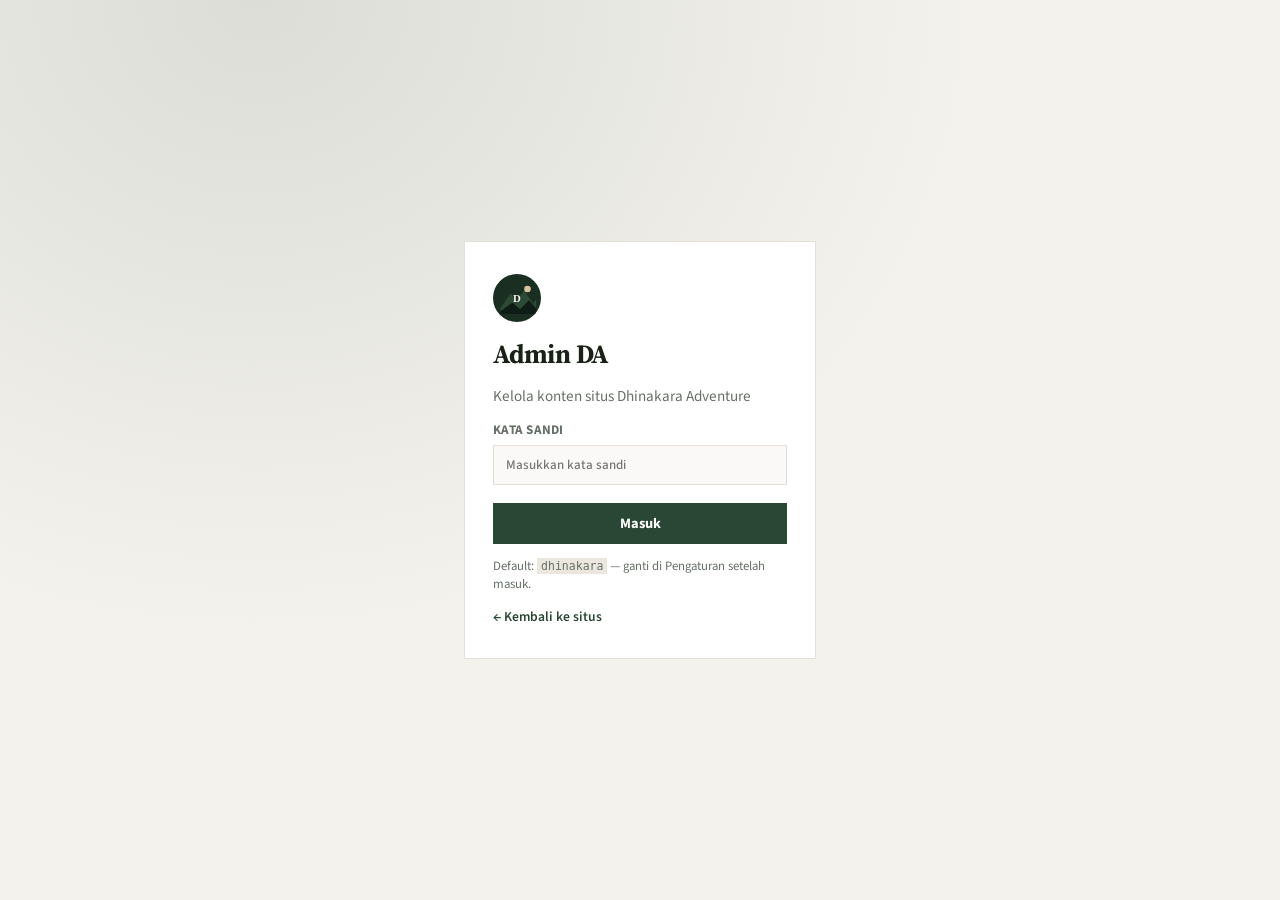
<file: admin/index.html>
<!DOCTYPE html>
<html lang="id">
<head>
  <meta charset="UTF-8">
  <meta name="viewport" content="width=device-width, initial-scale=1.0, viewport-fit=cover">
  <title>Admin — Dhinakara Adventure</title>
  <meta name="robots" content="noindex, nofollow">
  <link rel="icon" type="image/svg+xml" href="../assets/img/logo.svg">
  <link rel="preconnect" href="https://fonts.googleapis.com">
  <link rel="preconnect" href="https://fonts.gstatic.com" crossorigin>
  <link href="https://fonts.googleapis.com/css2?family=Source+Sans+3:wght@400;500;600;700&family=Source+Serif+4:opsz,wght@8..60,600;8..60,700&display=swap" rel="stylesheet">
  <link rel="stylesheet" href="admin.css">
</head>
<body>
  <div id="login-screen" class="login-screen">
    <form id="login-form" class="login-card">
      <img src="../assets/img/logo.svg" alt="" class="login-logo">
      <h1>Admin DA</h1>
      <p>Kelola konten situs Dhinakara Adventure</p>
      <label>
        Kata sandi
        <input type="password" id="login-pass" required autocomplete="current-password" placeholder="Masukkan kata sandi" inputmode="text">
      </label>
      <button type="submit" class="btn btn-primary">Masuk</button>
      <p class="login-hint">Default: <code>dhinakara</code> — ganti di Pengaturan setelah masuk.</p>
      <a href="../index.html" class="login-back">← Kembali ke situs</a>
    </form>
  </div>

  <div id="app" class="app hidden">
    <aside class="sidebar">
      <div class="sidebar-top">
        <div class="sidebar-brand">
          <img src="../assets/img/logo.svg" alt="">
          <div>
            <strong>Admin DA</strong>
            <span>CMS situs</span>
          </div>
        </div>
        <div class="sidebar-foot sidebar-foot-desktop">
          <a href="../index.html" target="_blank" rel="noopener">Lihat situs ↗</a>
          <button type="button" id="btn-logout" class="btn-text">Keluar</button>
        </div>
      </div>
      <nav class="sidebar-nav" aria-label="Menu admin">
        <button type="button" data-tab="dashboard" class="nav-item active">Dashboard</button>
        <button type="button" data-tab="news" class="nav-item">Berita</button>
        <button type="button" data-tab="events" class="nav-item">Agenda</button>
        <button type="button" data-tab="gallery" class="nav-item">Galeri</button>
        <button type="button" data-tab="divisions" class="nav-item">Divisi</button>
        <button type="button" data-tab="struktur" class="nav-item">Struktur</button>
        <button type="button" data-tab="hero" class="nav-item">Hero</button>
        <button type="button" data-tab="site" class="nav-item">Identitas</button>
        <button type="button" data-tab="settings" class="nav-item">Pengaturan</button>
      </nav>
      <div class="sidebar-foot sidebar-foot-mobile">
        <a href="../index.html" target="_blank" rel="noopener">Lihat situs ↗</a>
        <button type="button" id="btn-logout-mobile" class="btn-text">Keluar</button>
      </div>
    </aside>

    <main class="main">
      <header class="topbar">
        <h2 id="page-title">Dashboard</h2>
        <div class="topbar-actions">
          <button type="button" id="btn-save" class="btn btn-primary">Simpan</button>
          <button type="button" id="btn-export" class="btn btn-ghost">Export</button>
        </div>
      </header>
      <p id="toast" class="toast hidden" role="status"></p>

      <section id="tab-dashboard" class="panel active">
        <div class="stat-grid">
          <div class="stat-card"><span id="stat-news">0</span><label>Berita</label></div>
          <div class="stat-card"><span id="stat-events">0</span><label>Agenda</label></div>
          <div class="stat-card"><span id="stat-gallery">0</span><label>Foto galeri</label></div>
          <div class="stat-card"><span id="stat-struktur">0</span><label>Jabatan BPH</label></div>
        </div>
        <div class="callout">
          <h3>Cara memakai admin</h3>
          <ol>
            <li>Edit konten di menu kiri, lalu klik <strong>Simpan perubahan</strong>.</li>
            <li>Foto bisa diunggah dari perangkat (atau tetap pakai URL). File akan dikompres otomatis.</li>
            <li>Perubahan langsung terlihat di situs (browser yang sama) via penyimpanan lokal.</li>
            <li>Untuk deploy permanen: klik <strong>Export data.js</strong>, ganti file <code>js/data.js</code> di hosting.</li>
          </ol>
        </div>
      </section>

      <section id="tab-news" class="panel">
        <div class="panel-head">
          <p>Kelola berita / kegiatan — unggah foto dari perangkat atau tempel URL.</p>
          <button type="button" class="btn btn-primary" data-add="news">+ Tambah berita</button>
        </div>
        <div id="list-news" class="item-list"></div>
      </section>

      <section id="tab-events" class="panel">
        <div class="panel-head">
          <p>Agenda mendatang di beranda.</p>
          <button type="button" class="btn btn-primary" data-add="events">+ Tambah agenda</button>
        </div>
        <div id="list-events" class="item-list"></div>
      </section>

      <section id="tab-gallery" class="panel">
        <div class="panel-head">
          <p>Foto galeri — unggah dari perangkat atau tempel URL.</p>
          <button type="button" class="btn btn-primary" data-add="gallery">+ Tambah foto</button>
        </div>
        <div id="list-gallery" class="item-list"></div>
      </section>

      <section id="tab-divisions" class="panel">
        <div class="panel-head">
          <p>Tiga divisi di beranda — unggah foto lapangan untuk masing-masing.</p>
        </div>
        <div id="list-divisions" class="item-list"></div>
      </section>

      <section id="tab-struktur" class="panel">
        <div class="callout struktur-guide">
          <h3>Cara isi struktur BPH</h3>
          <p>Yang Anda isi di sini akan tampil sebagai <strong>bagan kepengurusan</strong> di halaman Profil.</p>
          <div class="struktur-guide-bagan" aria-hidden="true">
            <div class="sg-row"><span class="sg-lead-text">Ketua Umum</span></div>
            <div class="sg-line"></div>
            <div class="sg-row"><span>Sekretaris</span><span>Bendahara</span></div>
            <div class="sg-line"></div>
            <div class="sg-row"><span>Kordiv</span><span>Peralatan</span><span>Medis</span><span>Humas</span></div>
          </div>
          <ol>
            <li>Isi <strong>periode kepengurusan</strong> (contoh: 2025 / 2026).</li>
            <li>Untuk tiap jabatan, isi <strong>nama pengurus</strong>. Boleh dikosongkan jika belum dipublikasikan.</li>
            <li>Klik <strong>Simpan perubahan</strong>, lalu buka Profil untuk melihat hasilnya.</li>
          </ol>
        </div>

        <div class="struktur-meta">
          <h3 class="struktur-section-title">1. Informasi periode</h3>
          <div class="form-grid form-grid-2">
            <label>
              Periode kepengurusan
              <input type="text" id="struktur-periode" placeholder="Contoh: 2025 / 2026">
              <span class="field-hint">Tahun masa jabatan BPH saat ini.</span>
            </label>
            <label>
              Keterangan singkat
              <input type="text" id="struktur-catatan" placeholder="Contoh: Badan Pengurus Harian (BPH)">
              <span class="field-hint">Teks di bawah judul “Struktur organisasi”.</span>
            </label>
          </div>
        </div>

        <h3 class="struktur-section-title">2. Isi nama pengurus per jabatan</h3>
        <p class="struktur-section-lead">Jabatan sudah mengikuti AD/ART. Admin hanya perlu mengganti <strong>nama</strong> (dan boleh menyunting deskripsi).</p>
        <div id="list-struktur" class="item-list struktur-list"></div>
        <div class="struktur-actions">
          <button type="button" id="btn-restore-struktur" class="btn btn-ghost">Pulihkan contoh struktur bawaan</button>
          <a class="btn btn-ghost" href="../profil.html#kepengurusan" target="_blank" rel="noopener">Lihat di Profil ↗</a>
        </div>
      </section>

      <section id="tab-hero" class="panel">
        <div class="panel-head">
          <p>Slideshow hero beranda — unggah foto atau tempel URL.</p>
          <button type="button" class="btn btn-primary" data-add="hero">+ Tambah slide</button>
        </div>
        <div id="list-hero" class="item-list"></div>
      </section>

      <section id="tab-site" class="panel">
        <div class="panel-head">
          <p>Identitas publik situs (tanpa nomor/email pribadi).</p>
        </div>
        <div class="form-grid form-grid-2">
          <label>Nama UKM
            <input type="text" id="site-name">
          </label>
          <label>Universitas
            <input type="text" id="site-university">
          </label>
          <label>Tagline
            <input type="text" id="site-tagline">
          </label>
          <label>Instagram URL
            <input type="url" id="site-ig">
          </label>
          <label>Label Instagram
            <input type="text" id="site-ig-label">
          </label>
          <label>Alamat baris 3
            <input type="text" id="site-addr3">
          </label>
        </div>
        <label class="block-label">Deskripsi singkat
          <textarea id="site-desc" rows="4"></textarea>
        </label>
      </section>

      <section id="tab-settings" class="panel">
        <div class="callout">
          <h3>Keamanan</h3>
          <p>Admin ini berjalan di browser (tanpa server). Jangan bagikan kata sandi. Untuk produksi, batasi akses folder <code>/admin</code> di hosting.</p>
        </div>
        <div class="form-grid">
          <label>Kata sandi baru
            <input type="password" id="new-pass" placeholder="Minimal 6 karakter" autocomplete="new-password">
          </label>
          <label>Ulangi kata sandi
            <input type="password" id="new-pass2" autocomplete="new-password">
          </label>
        </div>
        <button type="button" id="btn-pass" class="btn btn-primary" style="margin-top:1rem">Ganti kata sandi</button>
        <hr class="sep">
        <button type="button" id="btn-reset" class="btn btn-danger">Reset semua ke data bawaan</button>
      </section>
    </main>
  </div>

  <script src="../js/data.js"></script>
  <script src="admin.js"></script>
</body>
</html>
</file>
<file: admin/admin.css>
:root {
  --bg: #f4f2ed;
  --panel: #ffffff;
  --ink: #1a2218;
  --muted: #667066;
  --forest: #2a4634;
  --line: #e4e0d8;
  --danger: #9b2c2c;
  --accent: #b8920a;
  --sidebar: #18261c;
}

* { box-sizing: border-box; }
html, body {
  margin: 0;
  min-height: 100%;
  font-family: "Source Sans 3", Segoe UI, sans-serif;
  color: var(--ink);
  background: var(--bg);
  overflow-x: hidden;
  -webkit-text-size-adjust: 100%;
}
.hidden { display: none !important; }
code {
  font-size: 0.9em;
  background: #ebe7df;
  padding: 0.1em 0.35em;
}

.btn {
  display: inline-flex;
  align-items: center;
  justify-content: center;
  gap: 0.35rem;
  padding: 0.55rem 1rem;
  border: 1px solid transparent;
  font: inherit;
  font-weight: 700;
  font-size: 0.9rem;
  cursor: pointer;
  text-decoration: none;
  color: inherit;
  background: transparent;
}
.btn-primary {
  background: var(--forest);
  color: #fff;
}
.btn-primary:hover { background: #1e3426; }
.btn-ghost {
  border-color: var(--line);
  background: #fff;
}
.btn-ghost:hover { border-color: var(--forest); }
.btn-danger {
  background: #fff;
  border-color: #e8b4b4;
  color: var(--danger);
}
.btn-danger:hover { background: #fdf2f2; }
.btn-text {
  background: none;
  border: 0;
  color: rgba(255,255,255,0.7);
  font: inherit;
  font-size: 0.85rem;
  cursor: pointer;
  padding: 0;
}
.btn-text:hover { color: #fff; }
.btn-sm {
  padding: 0.35rem 0.7rem;
  font-size: 0.8rem;
}

/* Login */
.login-screen {
  min-height: 100vh;
  display: grid;
  place-items: center;
  padding: 1.5rem;
  background:
    radial-gradient(ellipse at 20% 0%, rgba(42,70,52,0.12), transparent 50%),
    var(--bg);
}
.login-card {
  width: 100%;
  max-width: 22rem;
  background: var(--panel);
  border: 1px solid var(--line);
  padding: 2rem 1.75rem;
  display: flex;
  flex-direction: column;
  gap: 0.85rem;
}
.login-logo {
  width: 3rem;
  height: 3rem;
  border-radius: 999px;
  object-fit: cover;
}
.login-card h1 {
  margin: 0;
  font-family: "Source Serif 4", Georgia, serif;
  font-size: 1.65rem;
  letter-spacing: -0.02em;
}
.login-card > p {
  margin: 0;
  color: var(--muted);
  font-size: 0.95rem;
}
.login-card label {
  display: flex;
  flex-direction: column;
  gap: 0.35rem;
  font-size: 0.82rem;
  font-weight: 700;
  color: var(--muted);
}
.login-card input {
  font: inherit;
  font-weight: 500;
  color: var(--ink);
  padding: 0.65rem 0.75rem;
  border: 1px solid var(--line);
  background: #faf9f7;
}
.login-card .btn { width: 100%; margin-top: 0.25rem; }
.login-hint {
  font-size: 0.8rem !important;
  color: var(--muted);
}
.login-back {
  font-size: 0.85rem;
  color: var(--forest);
  font-weight: 600;
  text-decoration: none;
}
.login-back:hover { text-decoration: underline; }

/* App shell */
.app {
  display: grid;
  grid-template-columns: 15.5rem 1fr;
  min-height: 100vh;
}
.sidebar {
  background: var(--sidebar);
  color: #fff;
  padding: 1.25rem 1rem;
  display: flex;
  flex-direction: column;
  gap: 1.25rem;
  position: sticky;
  top: 0;
  height: 100vh;
  height: 100dvh;
}
.sidebar-top {
  display: flex;
  flex-direction: column;
  gap: 1rem;
}
.sidebar-brand {
  display: flex;
  align-items: center;
  gap: 0.7rem;
  padding: 0 0.35rem;
}
.sidebar-brand img {
  width: 2.25rem;
  height: 2.25rem;
  border-radius: 999px;
  object-fit: cover;
  background: #fff;
}
.sidebar-brand strong {
  display: block;
  font-size: 0.95rem;
}
.sidebar-brand span {
  display: block;
  font-size: 0.72rem;
  opacity: 0.6;
}
.sidebar-nav {
  display: flex;
  flex-direction: column;
  gap: 0.2rem;
  flex: 1;
  min-height: 0;
}
.nav-item {
  text-align: left;
  background: transparent;
  border: 0;
  color: rgba(255,255,255,0.72);
  font: inherit;
  font-size: 0.9rem;
  font-weight: 600;
  padding: 0.55rem 0.75rem;
  cursor: pointer;
  white-space: nowrap;
  -webkit-tap-highlight-color: transparent;
}
.nav-item:hover { color: #fff; background: rgba(255,255,255,0.06); }
.nav-item.active {
  color: #fff;
  background: rgba(255,255,255,0.1);
}
.sidebar-foot {
  display: flex;
  flex-direction: column;
  gap: 0.65rem;
  padding: 0.5rem 0.35rem 0;
  border-top: 1px solid rgba(255,255,255,0.1);
}
.sidebar-foot-mobile { display: none; }
.sidebar-foot a {
  color: rgba(255,255,255,0.7);
  font-size: 0.85rem;
  text-decoration: none;
}
.sidebar-foot a:hover { color: #fff; }

.main {
  padding: 1.25rem 1.5rem 2.5rem;
  max-width: 58rem;
}
.topbar {
  display: flex;
  flex-wrap: wrap;
  align-items: center;
  justify-content: space-between;
  gap: 0.75rem;
  margin-bottom: 1rem;
}
.topbar h2 {
  margin: 0;
  font-family: "Source Serif 4", Georgia, serif;
  font-size: 1.55rem;
  letter-spacing: -0.02em;
}
.topbar-actions {
  display: flex;
  flex-wrap: wrap;
  gap: 0.5rem;
}

.toast {
  background: #e8efe6;
  border: 1px solid #c5d6c4;
  color: var(--forest);
  padding: 0.65rem 0.9rem;
  font-size: 0.9rem;
  font-weight: 600;
  margin-bottom: 1rem;
}
.toast.error {
  background: #fdf2f2;
  border-color: #e8b4b4;
  color: var(--danger);
}

.panel { display: none; }
.panel.active { display: block; }

.stat-grid {
  display: grid;
  grid-template-columns: repeat(2, 1fr);
  gap: 0.85rem;
  margin-bottom: 1.25rem;
}
@media (min-width: 700px) {
  .stat-grid { grid-template-columns: repeat(4, 1fr); }
}
.stat-card {
  background: var(--panel);
  border: 1px solid var(--line);
  padding: 1.15rem 1rem;
}
.stat-card span {
  display: block;
  font-family: "Source Serif 4", Georgia, serif;
  font-size: 1.85rem;
  font-weight: 700;
  color: var(--forest);
  line-height: 1;
}
.stat-card label {
  display: block;
  margin-top: 0.4rem;
  font-size: 0.82rem;
  color: var(--muted);
}

.callout {
  background: var(--panel);
  border: 1px solid var(--line);
  padding: 1.25rem 1.35rem;
}
.callout h3 {
  margin: 0 0 0.5rem;
  font-family: "Source Serif 4", Georgia, serif;
  font-size: 1.15rem;
}
.callout p, .callout ol {
  margin: 0;
  color: var(--muted);
  font-size: 0.95rem;
  line-height: 1.55;
}
.callout ol { padding-left: 1.2rem; }
.callout li + li { margin-top: 0.35rem; }

.panel-head {
  display: flex;
  flex-wrap: wrap;
  align-items: center;
  justify-content: space-between;
  gap: 0.75rem;
  margin-bottom: 1rem;
}
.panel-head p {
  margin: 0;
  color: var(--muted);
  font-size: 0.95rem;
  max-width: 36rem;
}

.item-list {
  display: flex;
  flex-direction: column;
  gap: 0.85rem;
}
.item-card {
  background: var(--panel);
  border: 1px solid var(--line);
  padding: 1rem 1.1rem;
}
.item-card-head {
  display: flex;
  align-items: center;
  justify-content: space-between;
  gap: 0.5rem;
  margin-bottom: 0.75rem;
}
.item-card-head strong {
  font-size: 0.9rem;
}
.item-actions { display: flex; gap: 0.35rem; }

.form-grid {
  display: grid;
  gap: 0.75rem;
}
.form-grid-2 {
  grid-template-columns: 1fr;
}
@media (min-width: 700px) {
  .form-grid-2 { grid-template-columns: 1fr 1fr; }
}
label, .block-label {
  display: flex;
  flex-direction: column;
  gap: 0.3rem;
  font-size: 0.78rem;
  font-weight: 700;
  letter-spacing: 0.02em;
  text-transform: uppercase;
  color: var(--muted);
}
.block-label { margin-top: 1rem; }
input, textarea, select {
  font: inherit;
  font-weight: 500;
  font-size: 16px;
  text-transform: none;
  letter-spacing: normal;
  color: var(--ink);
  padding: 0.65rem 0.75rem;
  border: 1px solid var(--line);
  background: #faf9f7;
  width: 100%;
  max-width: 100%;
  border-radius: 0;
  -webkit-appearance: none;
  appearance: none;
}
textarea { resize: vertical; min-height: 5rem; }
.sep {
  border: 0;
  border-top: 1px solid var(--line);
  margin: 1.75rem 0;
}

/* Struktur admin — panduan jelas */
.field-hint {
  display: block;
  margin-top: 0.25rem;
  font-size: 0.78rem;
  font-weight: 500;
  letter-spacing: normal;
  text-transform: none;
  color: #8a9188;
  line-height: 1.35;
}
.struktur-guide { margin-bottom: 1.5rem; }
.struktur-guide-bagan {
  margin: 1rem 0;
  padding: 1rem;
  background: #f7f5f1;
  border: 1px dashed #d5cfc4;
  display: flex;
  flex-direction: column;
  align-items: center;
  gap: 0.55rem;
}
.sg-row {
  display: flex;
  flex-wrap: wrap;
  justify-content: center;
  gap: 1rem 1.5rem;
  font-size: 0.78rem;
  font-weight: 600;
  color: var(--ink);
}
.sg-lead-text {
  font-family: "Source Serif 4", Georgia, serif;
  font-size: 1rem;
  font-weight: 700;
  color: var(--forest);
}
.sg-line {
  width: 1px;
  height: 0.85rem;
  background: #c4bdb2;
  margin: 0.35rem 0;
}
.struktur-meta {
  background: var(--panel);
  border: 1px solid var(--line);
  padding: 1.15rem 1.25rem;
  margin-bottom: 1.5rem;
}
.struktur-section-title {
  margin: 0 0 0.75rem;
  font-family: "Source Serif 4", Georgia, serif;
  font-size: 1.15rem;
  letter-spacing: -0.015em;
}
.struktur-section-lead {
  margin: -0.25rem 0 1rem;
  color: var(--muted);
  font-size: 0.92rem;
  line-height: 1.45;
}
.struktur-group-label {
  font-size: 0.78rem;
  font-weight: 700;
  letter-spacing: 0.06em;
  text-transform: uppercase;
  color: var(--forest);
  margin: 0.5rem 0 0.15rem;
  padding-top: 0.35rem;
}
.struktur-card-title {
  display: flex;
  flex-wrap: wrap;
  align-items: center;
  gap: 0.5rem;
}
.struktur-badge {
  font-size: 0.7rem;
  font-weight: 700;
  letter-spacing: 0.04em;
  text-transform: uppercase;
  background: #e8efe6;
  color: var(--forest);
  padding: 0.25rem 0.5rem;
}
.struktur-list .item-card {
  border-left: 3px solid var(--forest);
}
.struktur-actions {
  display: flex;
  flex-wrap: wrap;
  gap: 0.6rem;
  margin-top: 1.25rem;
}
label select {
  font: inherit;
  font-weight: 500;
  font-size: 16px;
  text-transform: none;
  letter-spacing: normal;
  color: var(--ink);
  padding: 0.65rem 0.75rem;
  border: 1px solid var(--line);
  background: #faf9f7;
  width: 100%;
}

@media (max-width: 860px) {
  .app {
    grid-template-columns: 1fr;
    min-height: 100dvh;
  }
  .sidebar {
    position: sticky;
    top: 0;
    z-index: 30;
    height: auto;
    min-height: 0;
    padding: 0.75rem 0 0;
    gap: 0.55rem;
    box-shadow: 0 8px 20px rgba(0, 0, 0, 0.18);
  }
  .sidebar-top {
    flex-direction: row;
    align-items: center;
    justify-content: space-between;
    padding: 0 0.85rem;
    gap: 0.75rem;
  }
  .sidebar-brand span { display: none; }
  .sidebar-foot-desktop { display: none; }
  .sidebar-foot-mobile {
    display: flex;
    flex-direction: row;
    align-items: center;
    justify-content: space-between;
    gap: 1rem;
    margin: 0.35rem 0.85rem 0.65rem;
    padding: 0.55rem 0 0;
    border-top: 1px solid rgba(255,255,255,0.12);
  }
  .sidebar-nav {
    flex-direction: row;
    flex-wrap: nowrap;
    overflow-x: auto;
    overflow-y: hidden;
    -webkit-overflow-scrolling: touch;
    scrollbar-width: none;
    gap: 0.25rem;
    padding: 0 0.65rem 0.65rem;
    flex: 0 0 auto;
  }
  .sidebar-nav::-webkit-scrollbar { display: none; }
  .nav-item {
    flex: 0 0 auto;
    padding: 0.55rem 0.85rem;
    font-size: 0.88rem;
    border-radius: 999px;
    background: rgba(255,255,255,0.06);
  }
  .nav-item.active {
    background: #fff;
    color: var(--forest);
  }
  .main {
    padding: 1rem 0.85rem 5.5rem;
    max-width: none;
    width: 100%;
  }
  .topbar {
    position: sticky;
    top: 0;
    z-index: 20;
    background: var(--bg);
    padding: 0.65rem 0 0.75rem;
    margin: 0 0 0.75rem;
    border-bottom: 1px solid var(--line);
  }
  .topbar h2 {
    font-size: 1.25rem;
    width: 100%;
  }
  .topbar-actions {
    width: 100%;
    display: grid;
    grid-template-columns: 1.4fr 1fr;
    gap: 0.5rem;
  }
  .topbar-actions .btn {
    width: 100%;
    min-height: 2.75rem;
    padding: 0.7rem 0.75rem;
  }
  .login-screen {
    padding: 1rem;
    align-items: flex-start;
    padding-top: 12vh;
  }
  .login-card {
    max-width: none;
    padding: 1.5rem 1.15rem;
  }
  .login-card input {
    font-size: 16px;
    min-height: 2.85rem;
  }
  .stat-grid {
    grid-template-columns: repeat(2, 1fr);
    gap: 0.65rem;
  }
  .item-card {
    padding: 0.9rem 0.85rem;
  }
  .item-card-head {
    flex-direction: column;
    align-items: flex-start;
  }
  .item-actions {
    width: 100%;
    flex-wrap: wrap;
  }
  .form-grid-2 {
    grid-template-columns: 1fr !important;
  }
  .img-preview {
    max-width: none;
  }
  .img-actions .btn,
  .img-upload-btn {
    min-height: 2.5rem;
    padding: 0.55rem 0.85rem;
  }
  .panel-head {
    flex-direction: column;
    align-items: stretch;
  }
  .panel-head .btn {
    width: 100%;
  }
  .struktur-actions {
    flex-direction: column;
  }
  .struktur-actions .btn {
    width: 100%;
    justify-content: center;
  }
  .callout {
    padding: 1rem;
  }
  .toast {
    position: sticky;
    top: 4.5rem;
    z-index: 25;
  }
}

@media (max-width: 420px) {
  .topbar-actions {
    grid-template-columns: 1fr;
  }
}

/* Image upload fields */
.img-field {
  margin-top: 0.85rem;
  padding-top: 0.85rem;
  border-top: 1px solid var(--line);
  display: flex;
  flex-direction: column;
  gap: 0.55rem;
}
.img-field-label {
  font-size: 0.78rem;
  font-weight: 700;
  letter-spacing: 0.02em;
  text-transform: uppercase;
  color: var(--muted);
}
.img-preview {
  width: 100%;
  max-width: 18rem;
  aspect-ratio: 4/3;
  background: #f0ece5;
  border: 1px dashed #d5cfc4;
  overflow: hidden;
  display: grid;
  place-items: center;
}
.img-preview.is-empty {
  color: #8a9188;
  font-size: 0.86rem;
  font-weight: 500;
}
.img-preview img {
  width: 100%;
  height: 100%;
  object-fit: cover;
  display: block;
}
.img-actions {
  display: flex;
  flex-wrap: wrap;
  gap: 0.45rem;
}
.img-upload-btn {
  cursor: pointer;
  margin: 0;
  text-transform: none;
  letter-spacing: normal;
  font-size: 0.8rem;
}
.img-upload-btn input { display: none; }
</file>
